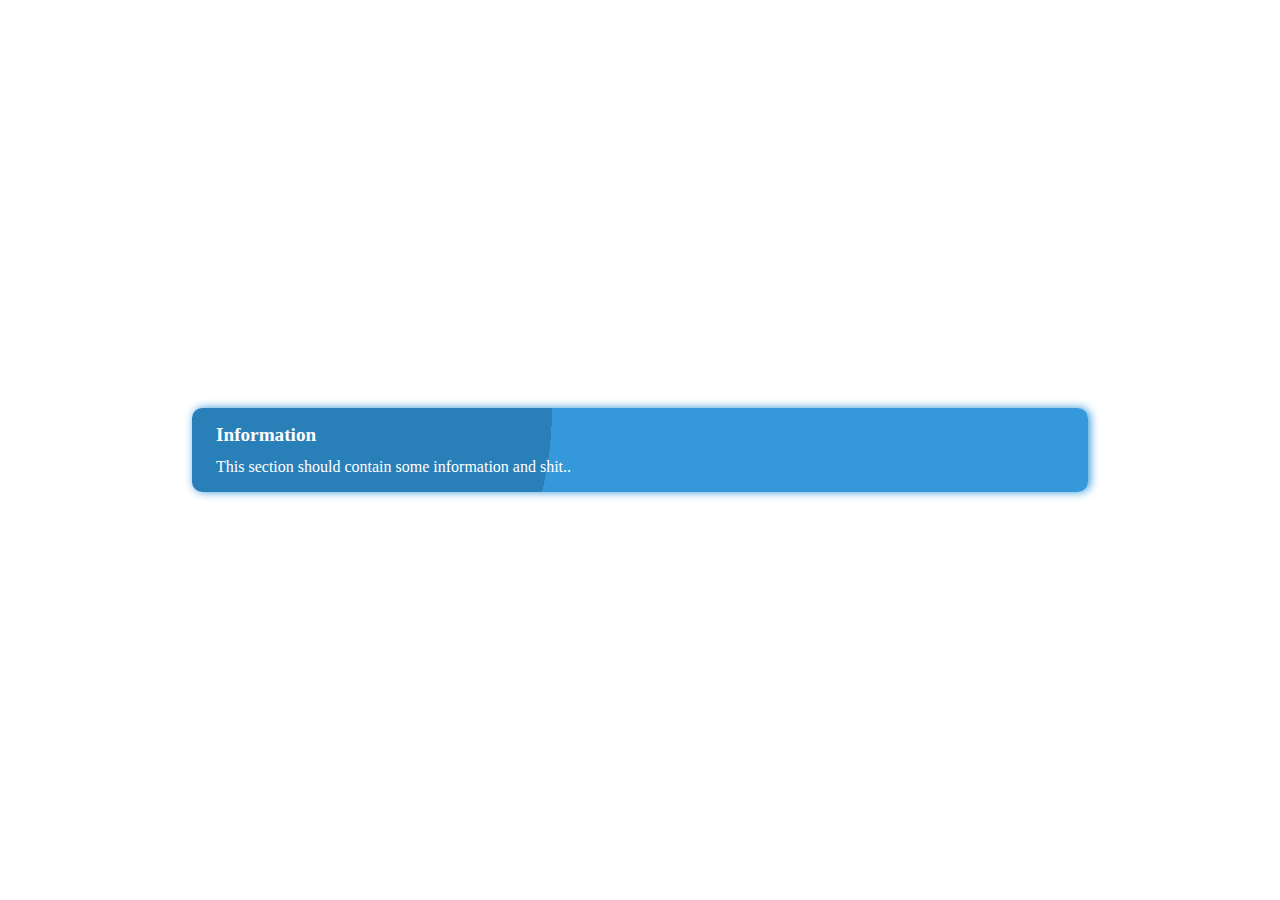
<file: index.html>
<!DOCTYPE html>
<html>
    <head>
        <link rel="stylesheet" href="style.css">
        <title>CSS Card</title>
    </head>
    <body>
        <div class="container">
            <div class="card">
                <h1>Information</h1>
                <p>This section should contain some information and shit..</p>
            </div>
        </div>
    </body>
</html>
</file>
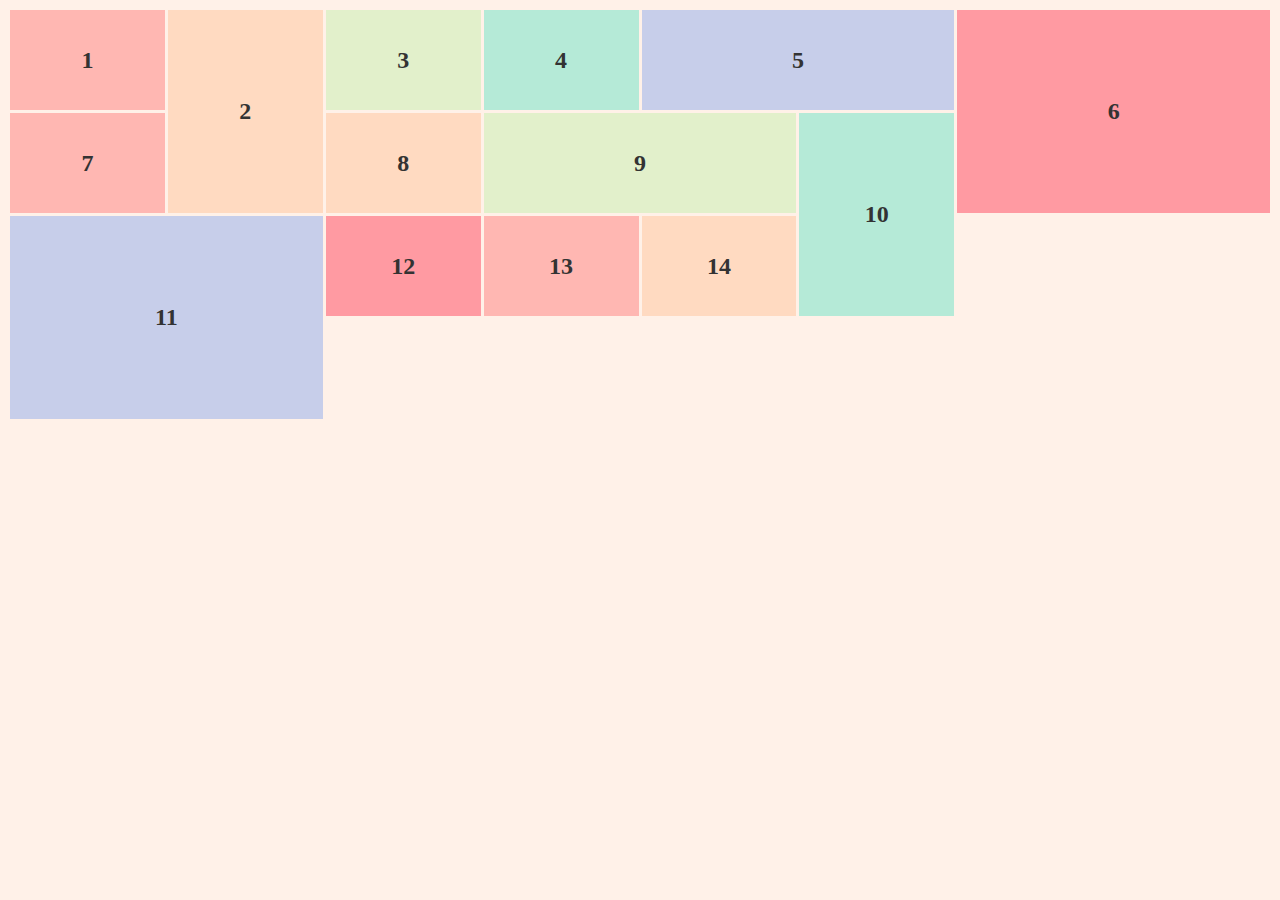
<file: CSS Grid/index.html>
<!DOCTYPE html>
<html>

<head>
    <meta charset="UTF-8">
    <meta name="viewport" content="width=device-width, initial-scale=1">
    <link rel="stylesheet" href="style.css">
    <title>Photo Grid</title>
</head>

<body>
  <div class="grid-container">
    <div>1</div>
    <div class="potrait">2</div>
    <div>3</div>
    <div>4</div>
    <div class="landscape">5</div>
    <div class="large">6</div>
    <div>7</div>
    <div>8</div>
    <div class="landscape">9</div>
    <div class="potrait">10</div>
    <div class="large">11</div>
    <div>12</div>
    <div>13</div>
    <div>14</div>
  </div>
</body>

</html>
</file>
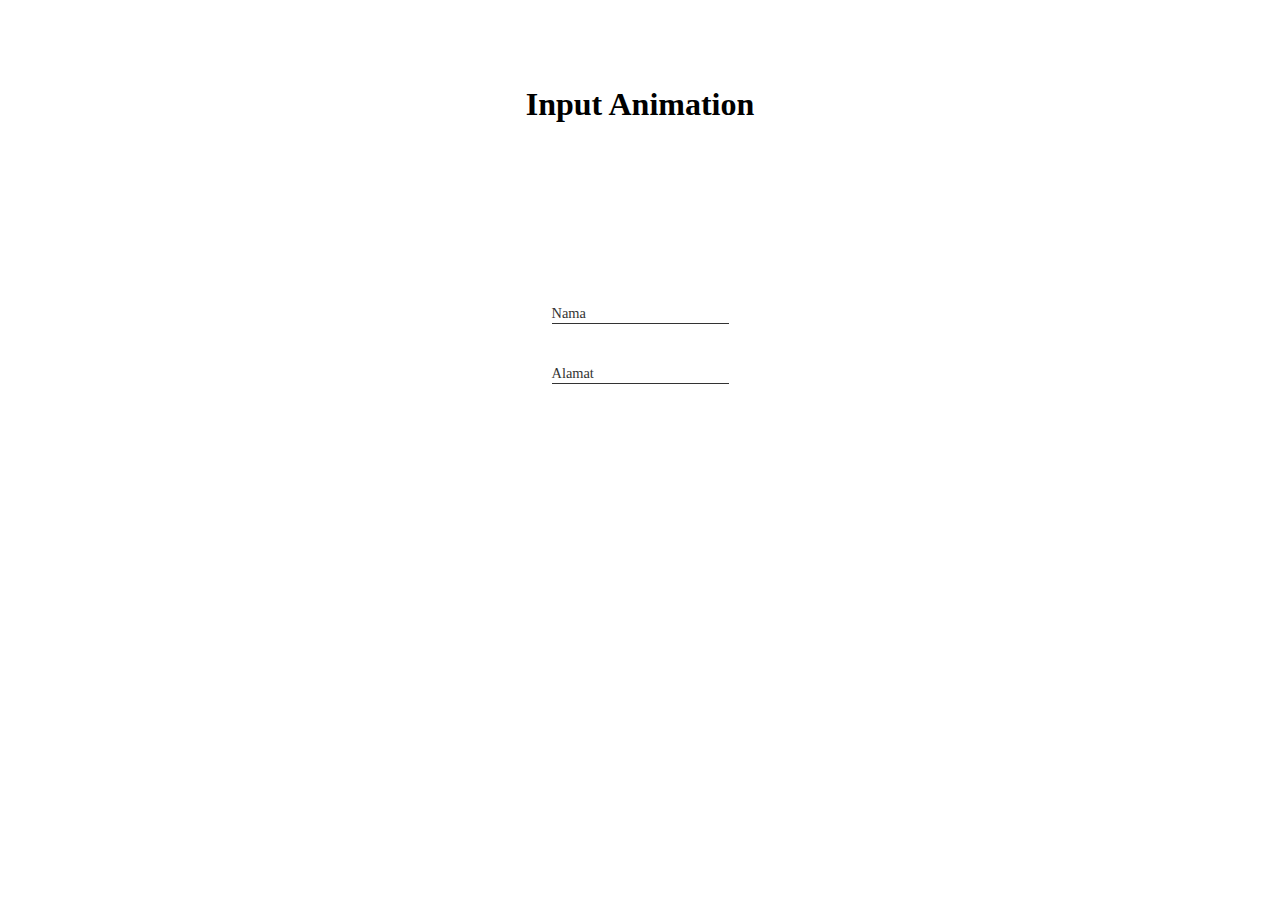
<file: Custom Input Form/index.html>
<!DOCTYPE html>
<html>

<head>
    <meta charset="UTF-8">
    <meta name="viewport" content="width=device-width, initial-scale=1">
    <title>Input Animation</title>
    <link rel="stylesheet" href="style.css">
</head>

<body>
  <h1>Input Animation</h1>
  <form class="form" action="" method="get" accept-charset="utf-8">
    <div class="form-element">
      <input type="text" name="name" id="name" autocomplete="off" required/>
      <label for="name" class="form-label"><span class="label-content">Nama</span></label>
    </div>
    <div class="form-element">
      <input type="text" name="alamat" id="alamat" autocomplete="off" required />
      <label for="alamat" class="form-label"><span class="label-content">Alamat</span></label>
    </div>
  </form>
</body>

</html>
</file>
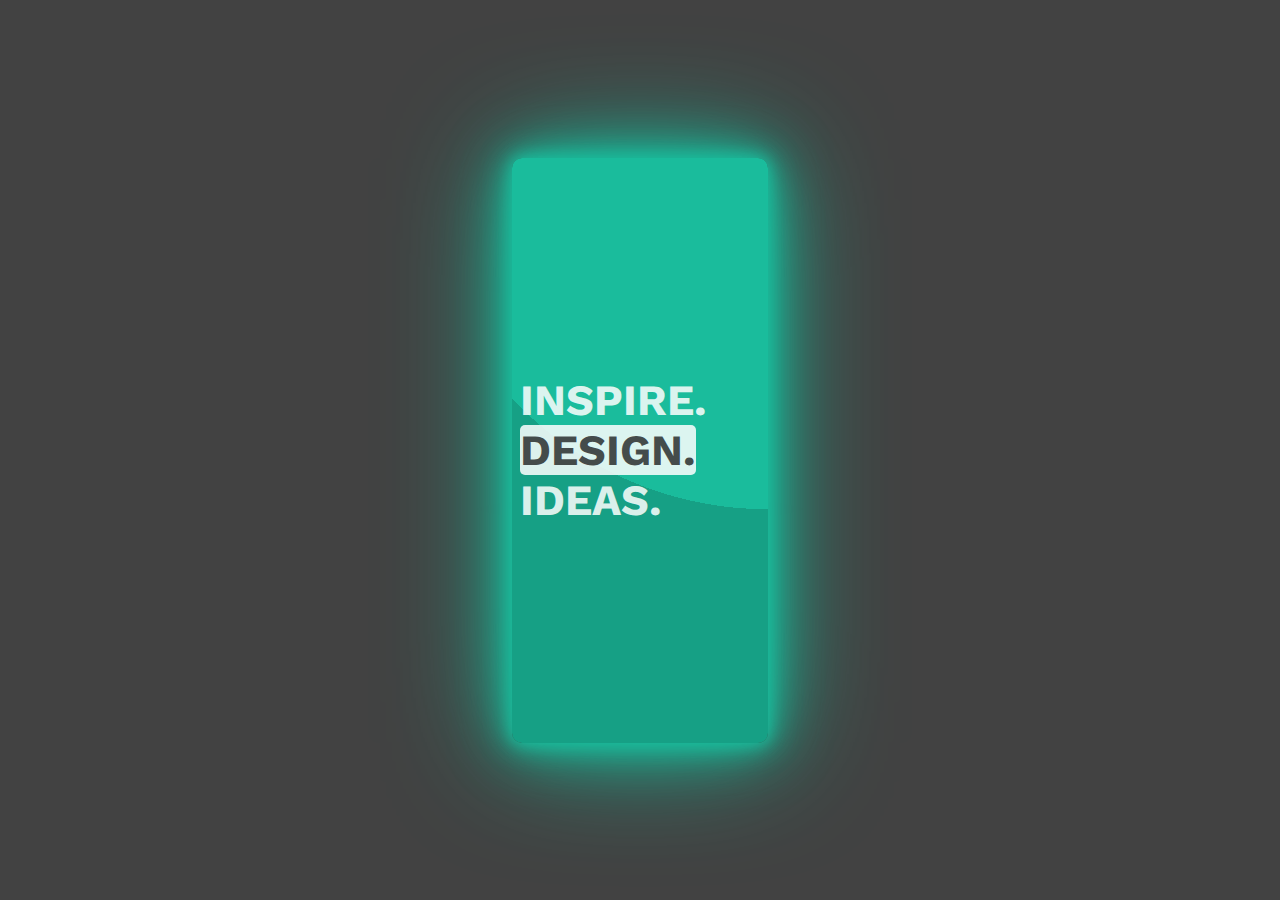
<file: Neon Background UI/index.html>
<!DOCTYPE html>
<html>

<head>
    <meta charset="UTF-8">
    <meta name="viewport" content="width=device-width, initial-scale=1">
    <link rel="stylesheet" href="style.css">
    <title>Neon Background</title>
</head>

<body>
        <div id="container">
          <div class="card">
            <h1>inspire.</h1>
            <h1><span>design.</span></h1>
            <h1>ideas.</h1>
          </div>
        </div>
</body>

</html>
</file>
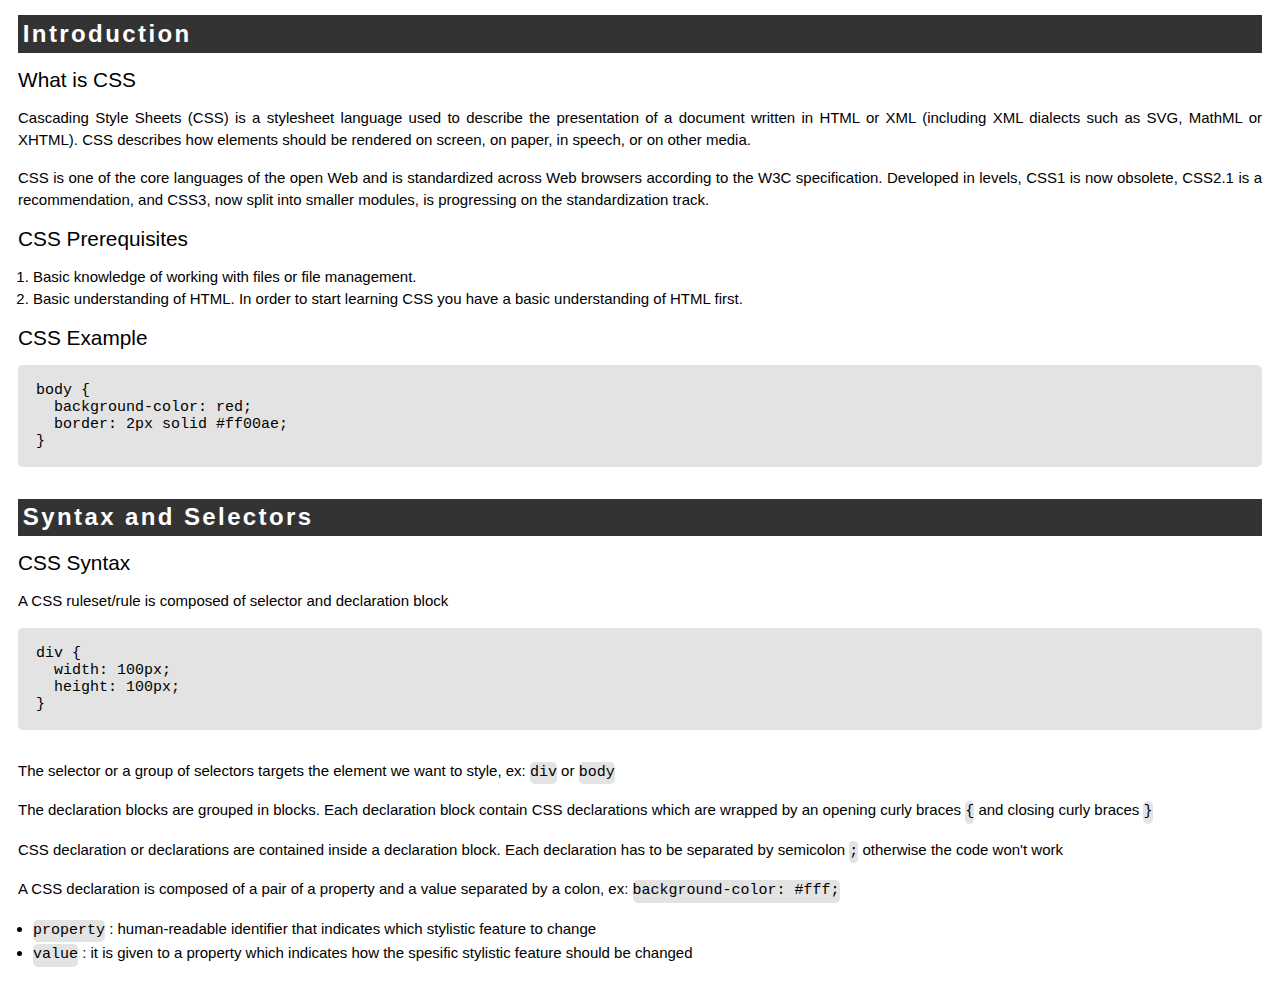
<file: Technical Docs Page/index.html>
<!DOCTYPE html>
<html>

<head>
    <meta charset="UTF-8">
    <meta name="viewport" content="width=device-width, initial-scale=1">
    <title>Cascading Style Sheet</title>
    <link rel="stylesheet" href="style.css" type="text/css" media="all" />
</head>

<body>
  <div id="main-doc">
    <section id="introduction" class="main-section">
      <header class="prim-title">
        Introduction
      </header>
      <h2 class="sec-title">What is CSS</h2>
      <p>Cascading Style Sheets (CSS) is a stylesheet language used to describe the presentation of a document written in HTML or XML (including XML dialects such as SVG, MathML or XHTML). CSS describes how elements should be rendered on screen, on paper, in speech, or on other media.</p>
      <p>CSS is one of the core languages of the open Web and is standardized across Web browsers according to the W3C specification. Developed in levels, CSS1 is now obsolete, CSS2.1 is a recommendation, and CSS3, now split into smaller modules, is progressing on the standardization track.</p>
      <h2 class="sec-title">CSS Prerequisites</h2>
      <ol class="ol-list">
        <li>Basic knowledge of working with files or file management.</li>
        <li>Basic understanding of HTML. In order to start learning CSS you have a basic understanding of HTML first.</li>
      </ol>
      <h2 class="sec-title">CSS Example</h2>
      <pre><code>
  body {
    background-color: red;
    border: 2px solid #ff00ae;
  }
      </code></pre>
    </section>
    <section id="syntax_and_selectors" class="main-section">
      <header class="prim-title">
        Syntax and Selectors
      </header>
      <h2 class="sec-title">CSS Syntax</h2>
      <p>A CSS ruleset/rule is composed of selector and declaration block
      <pre><code>
  div {
    width: 100px;
    height: 100px;
  }
      </code></pre></p>
      <p>The selector or a group of selectors targets the element we want to style, ex: <code>div</code> or <code>body</code></p>
      <p>The declaration blocks are grouped in blocks. Each declaration block contain CSS declarations which are wrapped by an opening curly braces <code>{</code> and closing curly braces <code>}</code></p>
      <p>CSS declaration or declarations are contained inside a declaration block. Each declaration has to be separated by semicolon <code>;</code> otherwise the code won't work</p>
      <p>A CSS declaration is composed of a pair of a property and a value separated by a colon, ex: <code>background-color: #fff;</code></p>
      <ul class="ol-list">
        <li><code>property</code> : human-readable identifier that indicates which stylistic feature to change</li>
        <li><code>value</code> : it is given to a property which indicates how the spesific stylistic feature should be changed</li>
      </ul>
    </section>
  </div>
</body>

</html>
</file>
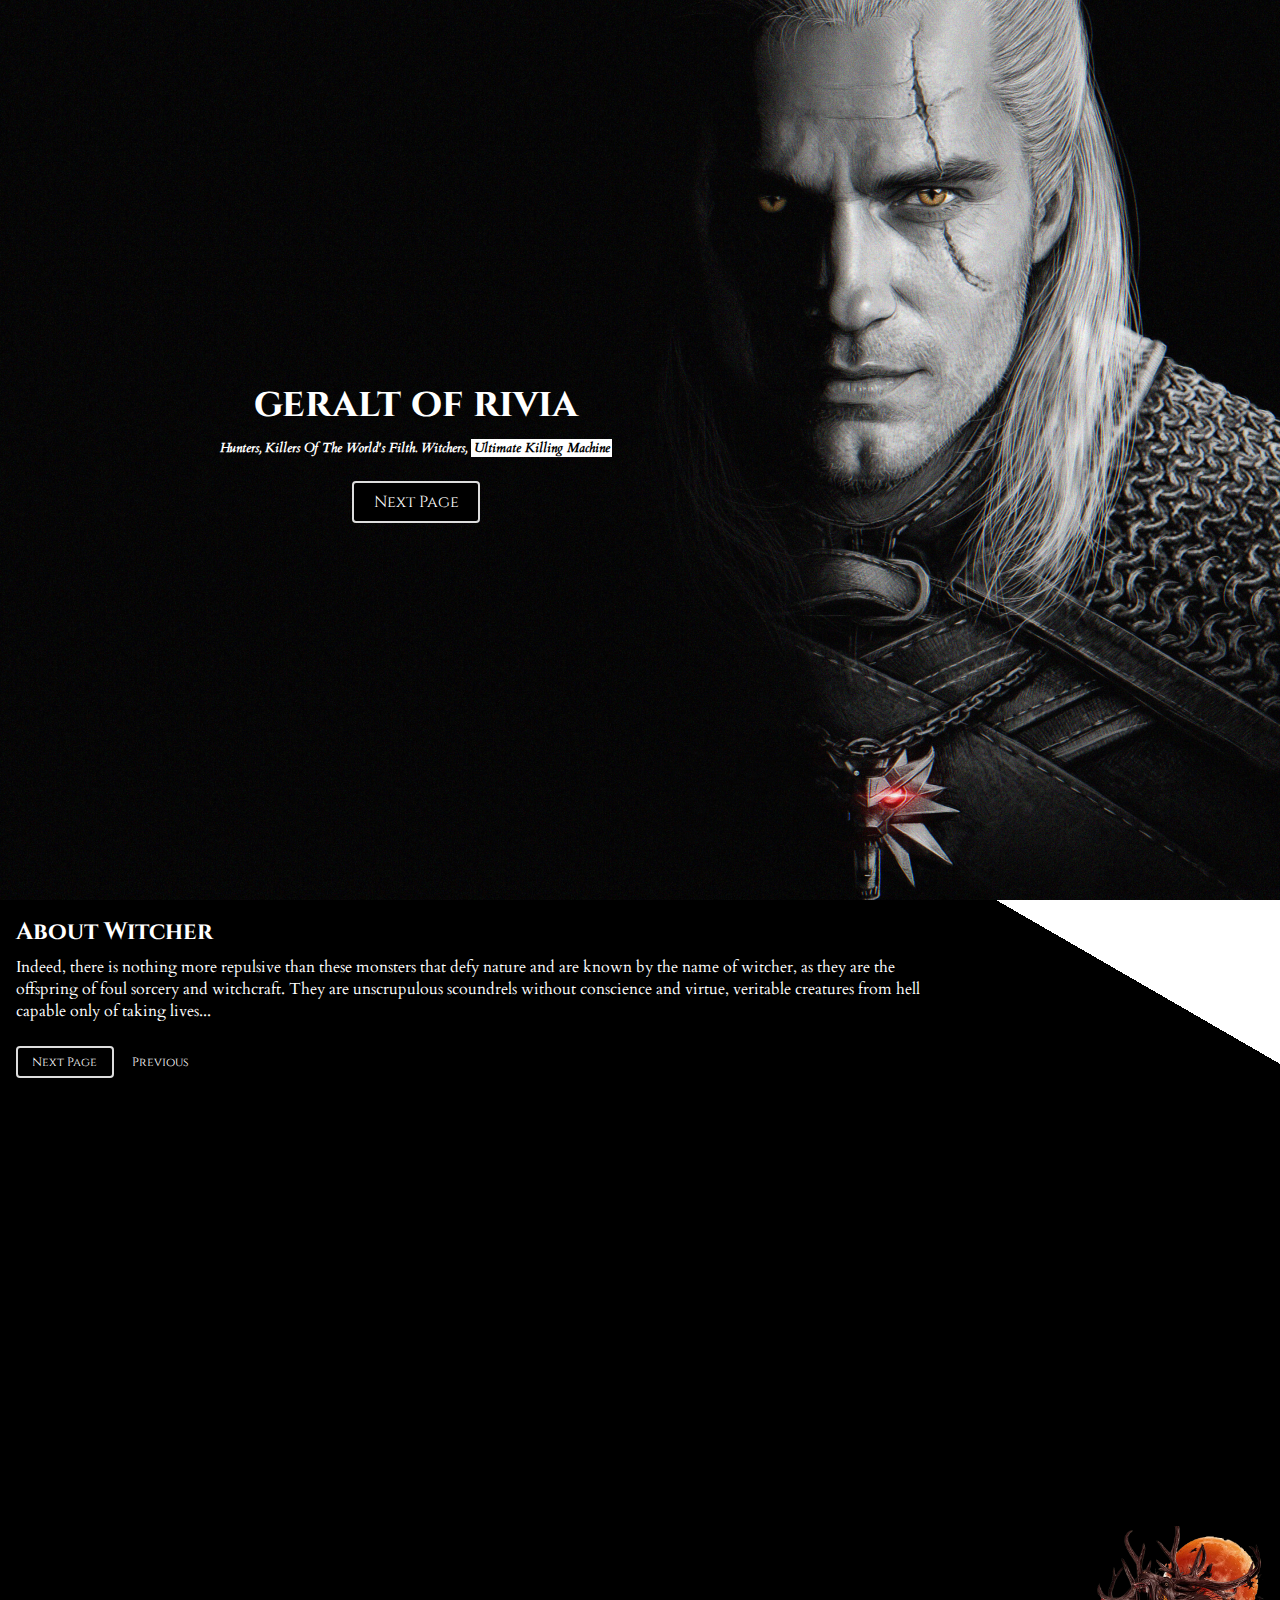
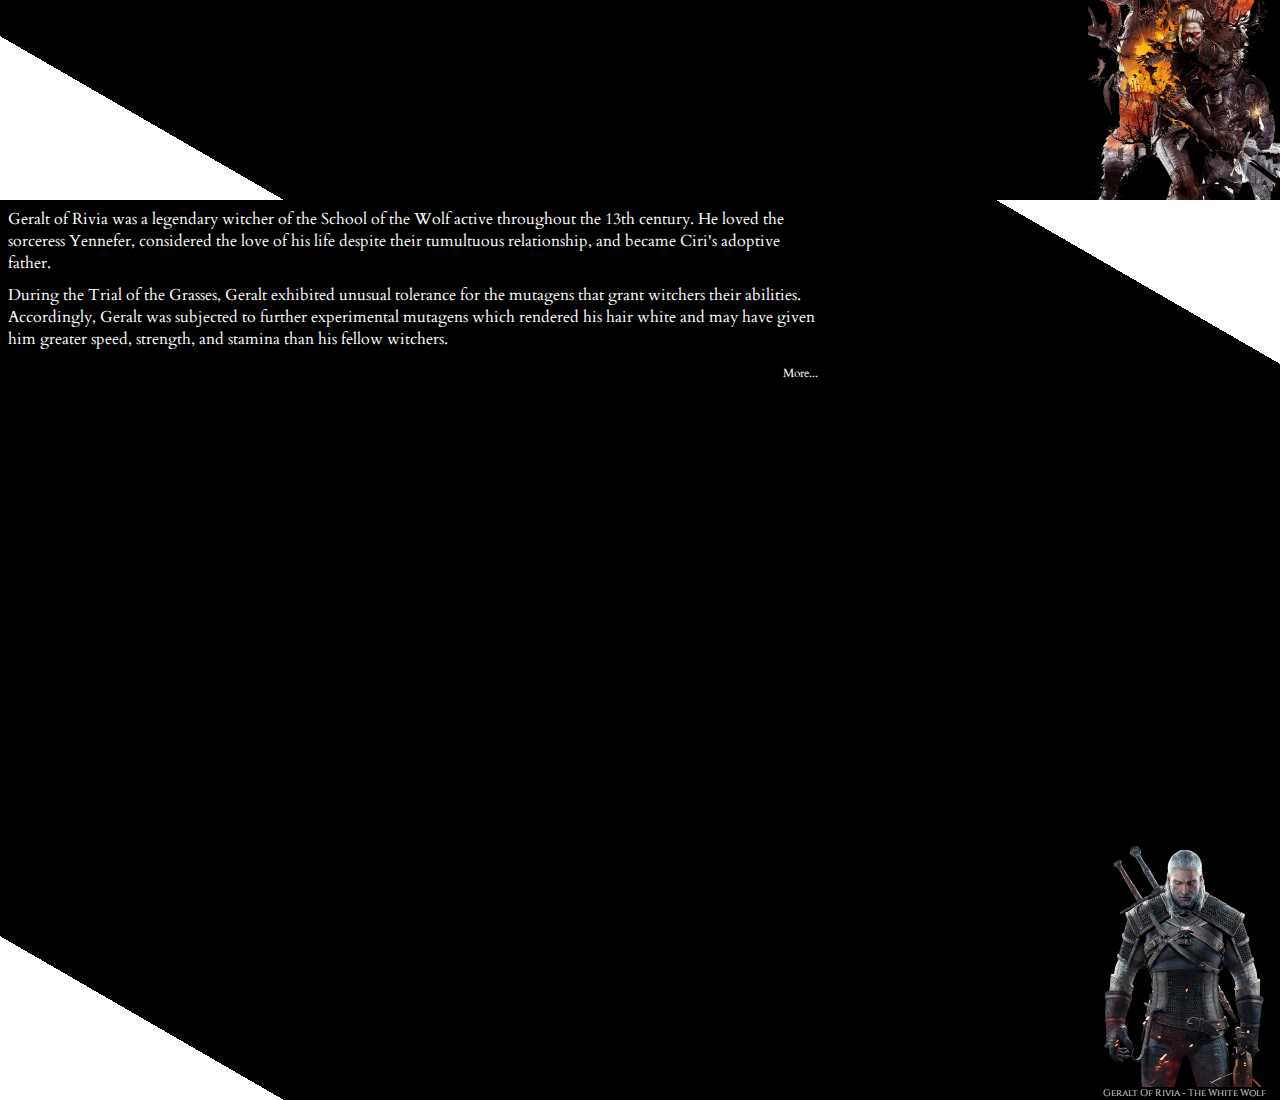
<file: Tribute Page Project/index.html>
<!DOCTYPE html>
<html lang="en">
<head>
    <meta charset="UTF-8">
    <meta name="viewport" content="width=device-width, initial-scale=1.0">
    <link rel="stylesheet" href="style.css">
    <title>Tribute to The Witcher</title>
</head>
<body>
  <div id="main">
    <section id="page-1">
      <div class="text-content">
        <h1 id="title" class="l-heading mb-1">geralt of rivia</h1>
        <h2 id="tribute-info" class="lead mb-3">hunters, killers of the world's filth. witchers, <span>ultimate killing machine</span></h2>
        <a href="#page-2" class="btn btn-primary">Next Page</a>
      </div>
    </section>
    <section id="page-2">
      <div class="container">
        <img src="./img/page-3.png" alt="witcher" />
        <div class="text-content">
          <h1 class="m-heading mb-1">About Witcher</h1>
          <p class="mb-3">Indeed, there is nothing more repulsive than these monsters that defy nature and are known by the name of witcher, as they are the offspring of foul sorcery and witchcraft. They are unscrupulous scoundrels without conscience and virtue, veritable creatures from hell capable only of taking lives... </p>
          <a href="#page-3" class="btn btn-small btn-primary">Next Page</a>
          <a href="#page-1" class="btn btn-small btn-secondary">Previous</a>
        </div>
      </div>
    </section>
    <section id="page-3">
      <div id="img-div">
        <img src="./img/page-2.png" alt="geralt-of-rivia" id="image">
        <figcaption id="img-caption">Geralt Of Rivia - The White Wolf</figcaption>
      </div>
      <div class="text-content">
        <p>Geralt of Rivia was a legendary witcher of the School of the Wolf active throughout the 13th century. He loved the sorceress Yennefer, considered the love of his life despite their tumultuous relationship, and became Ciri's adoptive father.</p>
        <p>During the Trial of the Grasses, Geralt exhibited unusual tolerance for the mutagens that grant witchers their abilities. Accordingly, Geralt was subjected to further experimental mutagens which rendered his hair white and may have given him greater speed, strength, and stamina than his fellow witchers.</p>
        <a href="https://witcher.fandom.com/wiki/Geralt_of_Rivia" id="tribute-link" class="btn btn-small btn-secondary" target="_blank">More...</a>
      </div>
    </section>
  </div>
  <script src="https://cdn.freecodecamp.org/testable-projects-fcc/v1/bundle.js" type="text/javascript" charset="utf-8"></script>
</body>
</html>
</file>
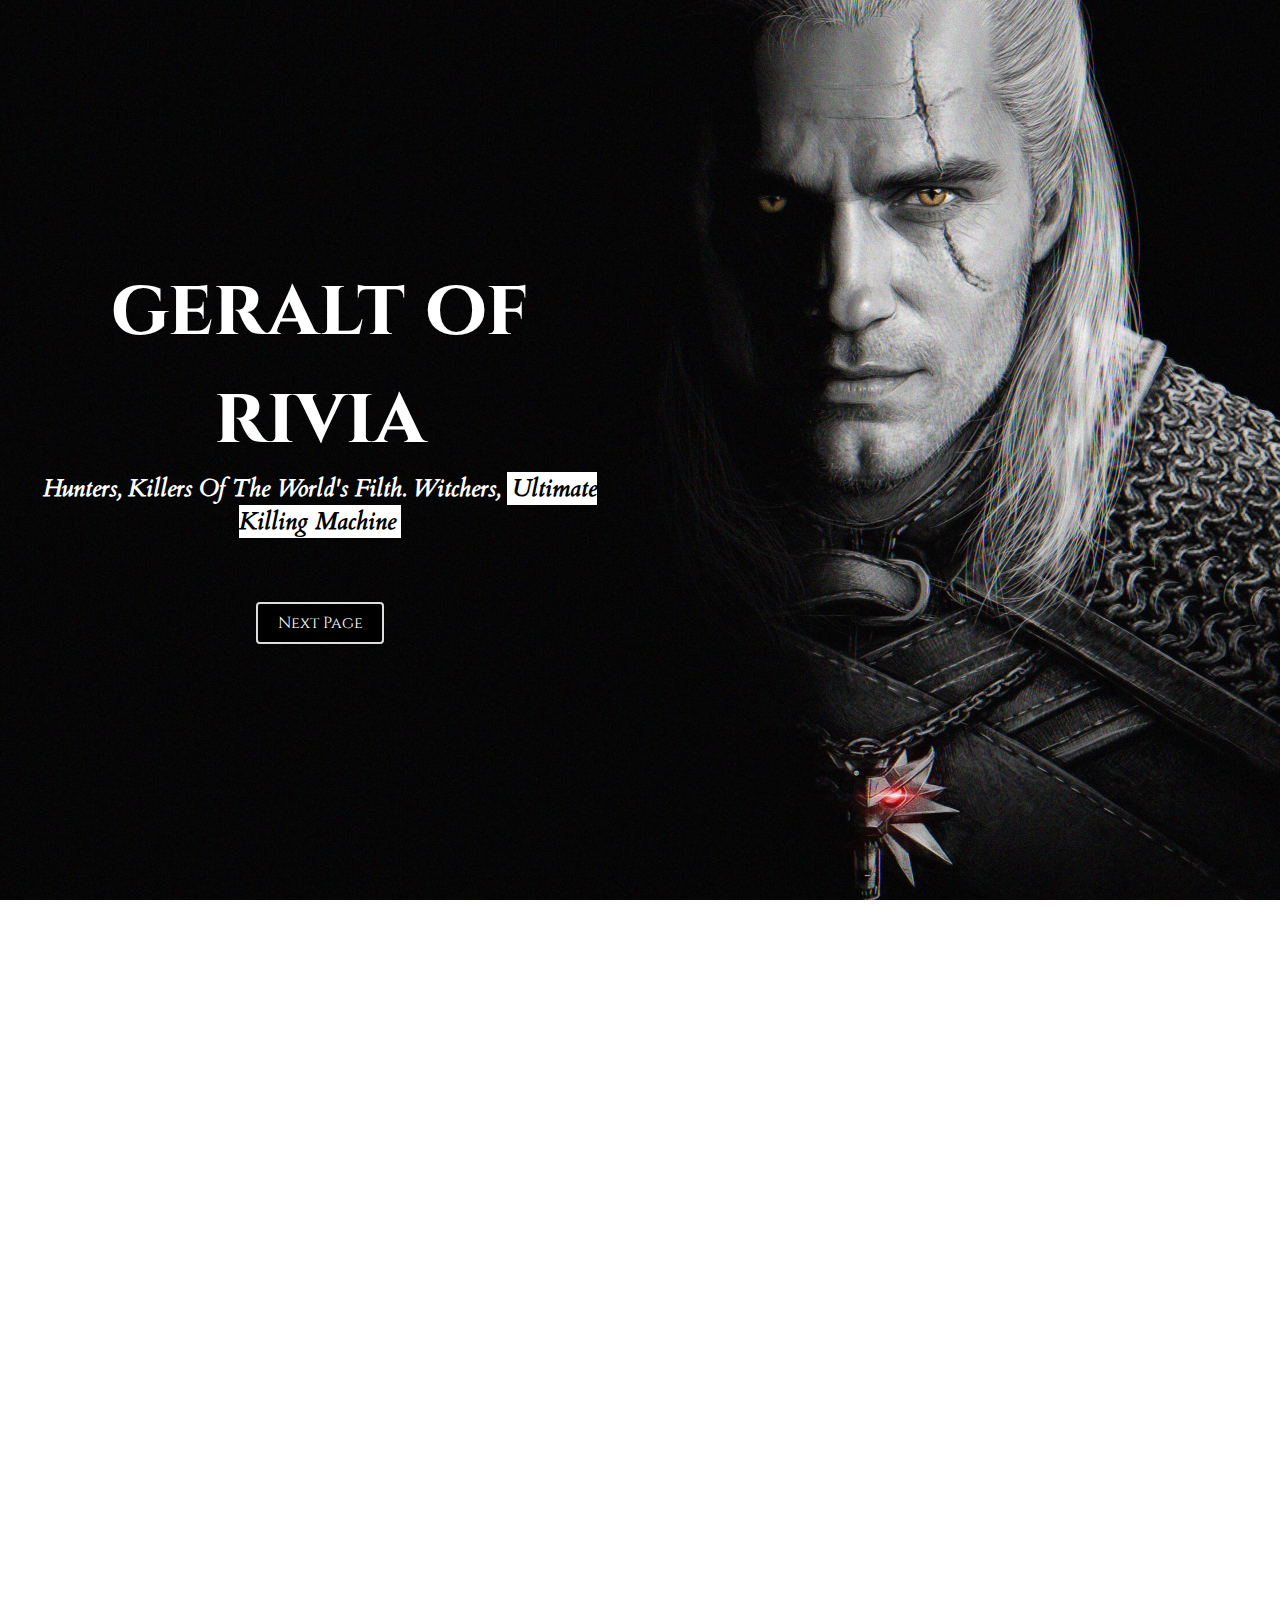
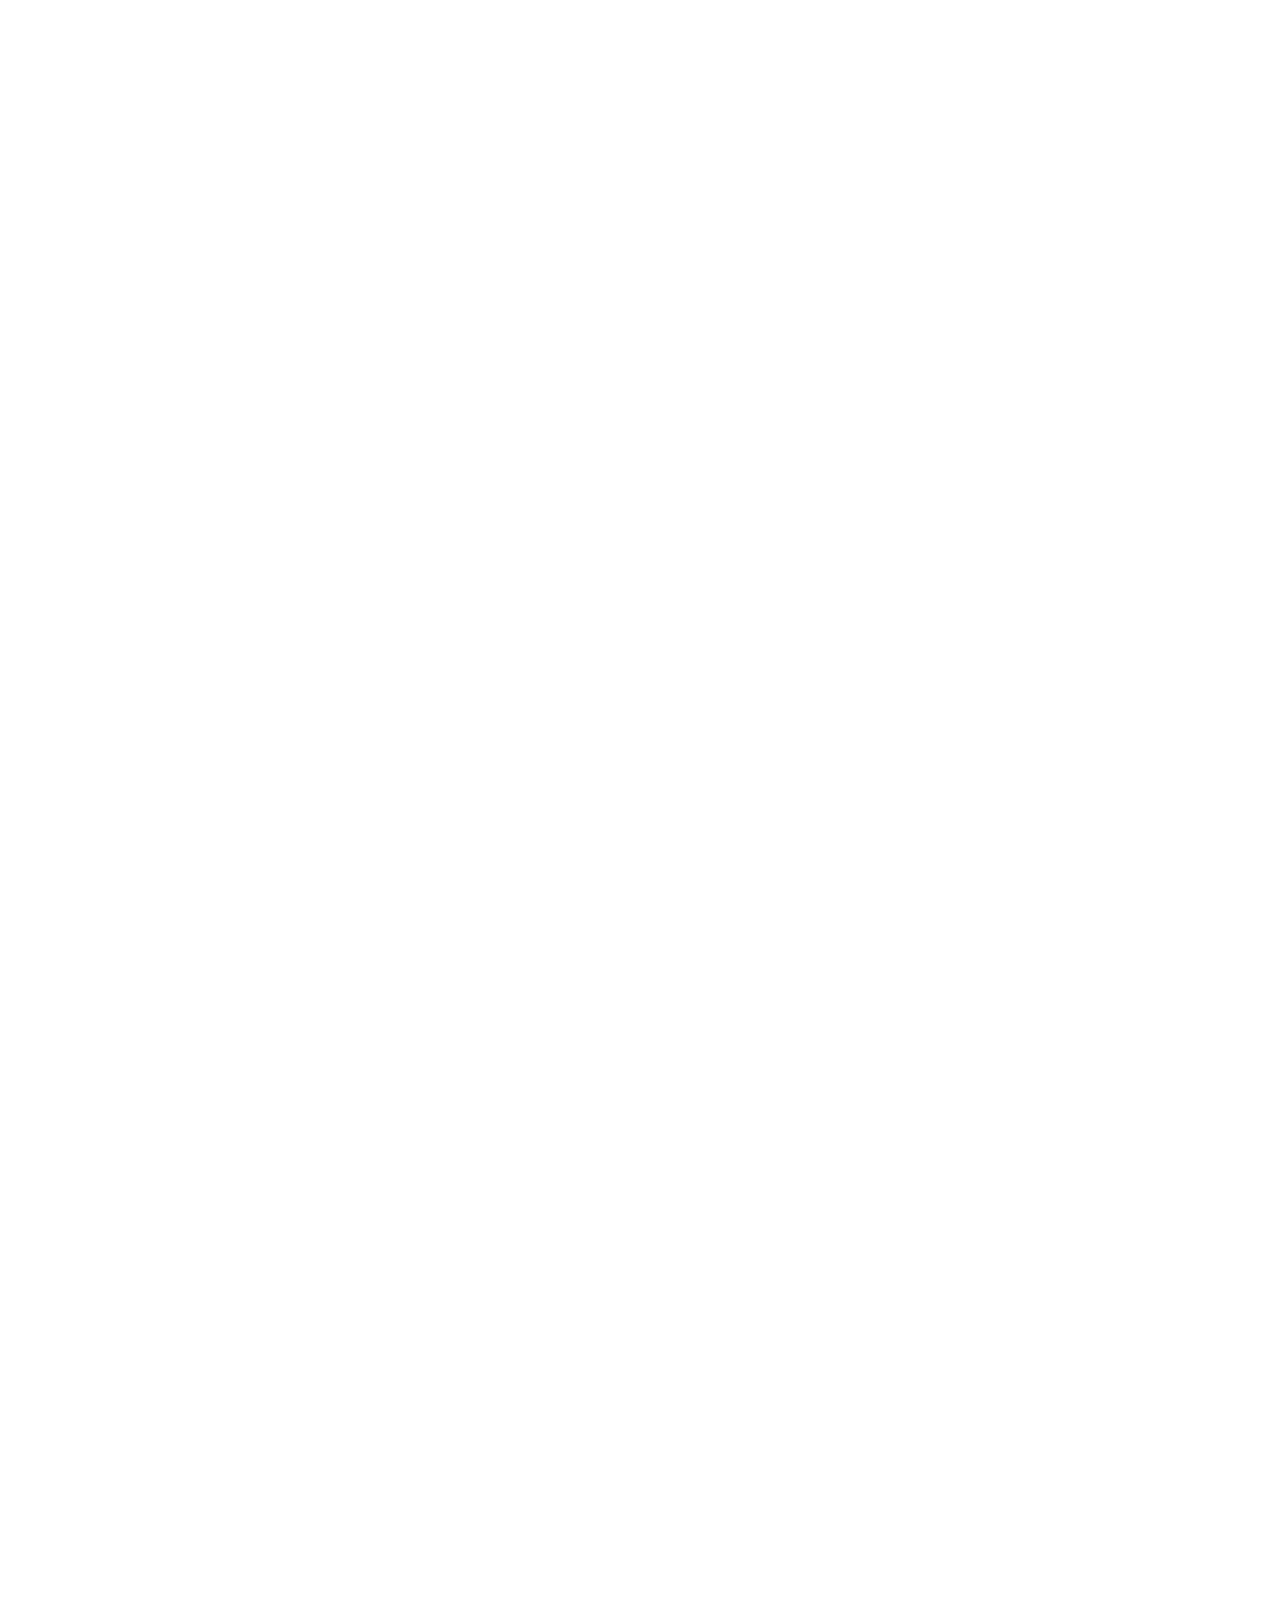
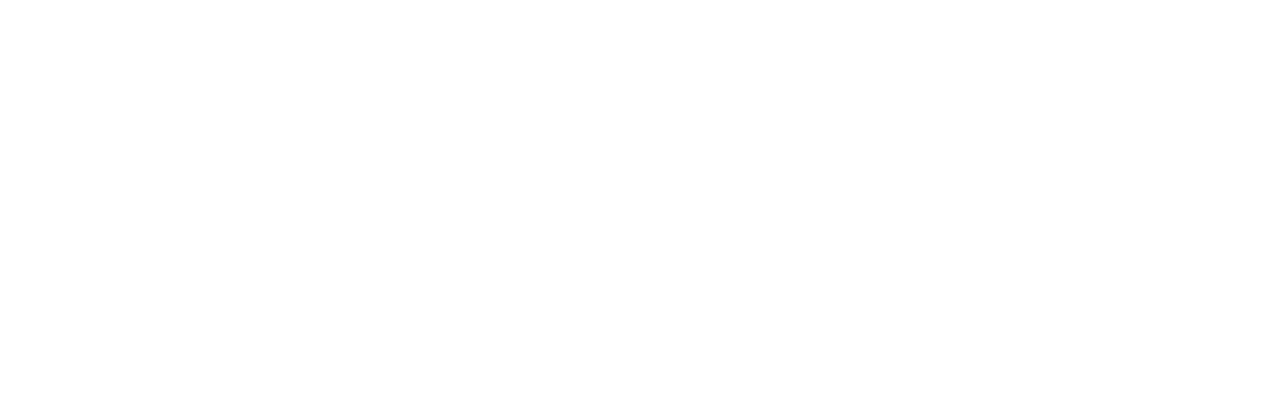
<file: tribute-project/index.html>
<!DOCTYPE html>
<html lang="en">
<head>
    <meta charset="UTF-8">
    <meta name="viewport" content="width=device-width, initial-scale=1.0">
    <link rel="stylesheet" href="style.css">
    <title>Tribute to The Witcher</title>
</head>
<body>
    <section id="page-1">
        <div class="text-content">
            <h1 class="l-heading">geralt of rivia</h1>
            <h2 class="lead">hunters, killers of the world's filth. witchers, <span>ultimate killing machine</span></h2>
            <a href="#page-2" class="btn btn-primary">Next Page</a>
        </div>
    </section>
    <section id="page-2"></section>
    <section id="page-3"></section>
    <section id="page-4"></section>
</body>
</html>
</file>
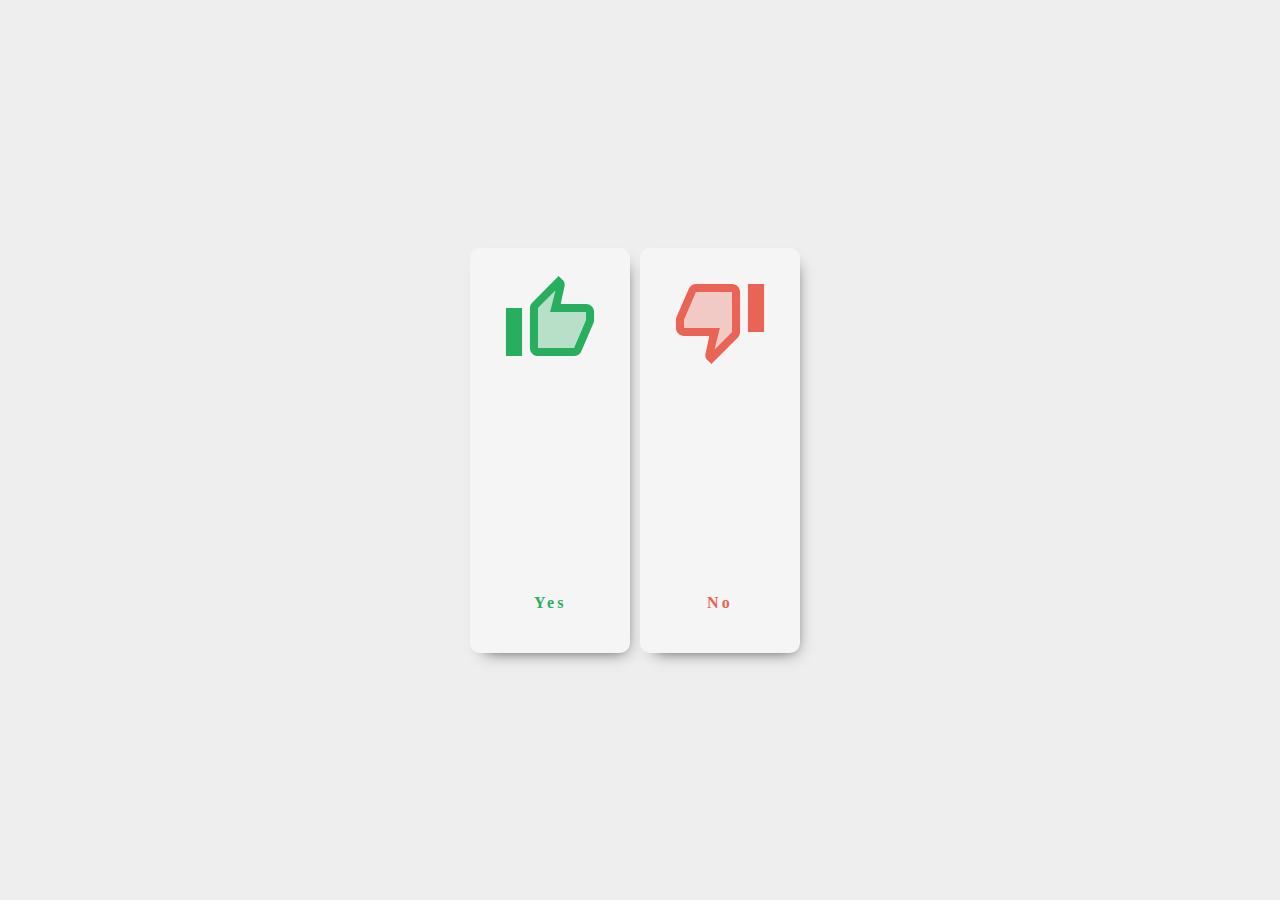
<file: UI Card/index.html>
<!DOCTYPE html>
<html>

<head>
  <link href="https://fonts.googleapis.com/icon?family=Material+Icons+Two+Tone" rel="stylesheet">
  <link href="style.css" rel="stylesheet">
  <title>UI Card</title>
</head>

<body>
  <div class="container">
    <div class="cards">
      <div class="card green-card">
        <i class="material-icons-two-tone green">thumb_up</i>
        <p>Yes</p>
      </div>
      <div class="card red-card">
        <i class="material-icons-two-tone red">thumb_down</i>
        <p>No</p>
      </div>
    </div>
  </div>
</body>

</html>
</file>
<file: style.css>
*,
*:before,
*:after {
  margin: 0;
  padding: 0;
  box-sizing: border-box;
}

.container {
  display: flex;
  justify-content: center;
  align-items: center;
  height: 100vh;
  padding: 2rem;
  background: #fff;
}

.container>.card {
  padding: 1em 1.5em;
  border-radius: 10px;
  width: 70vw;
  background: radial-gradient(circle at left top, #2980b9 40%, #3498db 40%);
  color: #fff;
  box-shadow: 2px 0 10px 0 #3498db;
}

.container>.card>h1 {
  margin-bottom: 0.6em;
  font-size: 1.2em;
}
</file>
<file: CSS Grid/style.css>
*,
*:before,
*:after {
  margin: 0;
  padding: 0;
  box-sizing: border-box;
}

body {
  background: #fff1e8;
  color: #333;
  font-style: 16px;
  padding: 10px;
}

.grid-container {
  display: grid;
  grid-template-columns: repeat(auto-fit, minmax(150px, 1fr));
  grid-auto-rows: 100px;
  grid-gap: 3px;
  grid-auto-flow: dense;
}

.grid-container > div {
  /*border: 2px solid black;*/
  display: flex;
  justify-content: center;
  align-items: center;
  font-size: 1.5rem;
  font-weight: 750;
}

.landscape {
  grid-column: span 2;
}

.potrait {
  grid-row: span 2;
}

.large {
  grid-column: span 2;
  grid-row: span 2;
}

.grid-container > div:nth-child(6n) {
  background: #FF9AA2;
}

.grid-container > div:nth-child(6n-5) {
  background: #FFB7B2;
}

.grid-container>div:nth-child(6n-4) {
  background: #FFDAC1;
}

.grid-container>div:nth-child(6n-3) {
  background: #E2F0CB;
}

.grid-container>div:nth-child(6n-2) {
  background: #B5EAD7;
}

.grid-container>div:nth-child(6n-1) {
  background: #C7CEEA;
}
</file>
<file: Custom Input Form/style.css>
*,
*:before,
*:after {
  padding: 0;
  margin: 0;
  box-sizing: border-box;
}

body {
  display: flex;
  flex-direction: column;
  align-items: center;
  justify-content: space-around;
  height: 500px;
}

.form > .form-element {
  position: relative;
  margin-bottom: 30px;
}

.form > .form-element > input {
  border: 0;
  outline: none;
  height: 30px;
  border-bottom: 1px solid #333;
}

.form > .form-element > .form-label {
  display: inline-block;
  width: 0%;
  position: absolute;
  bottom: 0;
  left: 0;
  border-bottom: 2px solid blue;
  transition: 0.5s ease;
}

.form > .form-element > .form-label > .label-content{
  position: relative;
  top: 0;
  font-size: 0.9rem;
  color: #333;
  transition: 0.5s ease;
}

/*Animation*/
.form > .form-element > input:focus + .form-label,
.form > .form-element > input:valid + .form-label {
  width: 100%;
}

.form > .form-element > input:focus + .form-label > .label-content,
.form > .form-element > input:valid + .form-label > .label-content {
  top: -25px;
  font-size: 0.7rem;
  color: blue;
}
</file>
<file: Neon Background UI/style.css>
@import url('https://fonts.googleapis.com/css?family=Work+Sans:800&display=swap');

/*Variable*/
:root {
  --dark: #424242;
  --light: #f6f6f6;

  --green-dark: #16a085;
  --green-light: #1abc9c;
  --blue-dark: #2980b9;
  --blue-light: #3498db;
  --violet-dark: #8e44ad;
  --violet-light: #9b59b6;
  --orange-dark: #f39c12;
  --orange-light: #f1c40f;
}

#container {
  --root-bg: var(--dark);
}

.card {
  --bg-dark: var(--green-dark);
  --bg-light: var(--green-light);
}

/*CSS*/

*,
*:before,
*:after {
  margin: 0;
  padding: 0;
  box-sizing: border-box;
}

body {
  font-family: 'Work Sans';
}

#container {
  display: flex;
  justify-content: center;
  align-items: center;
  height: 100vh;
  width: 100vw;
  background: var(--root-bg);
}

#container>.card {
  display: flex;
  flex-direction: column;
  justify-content: center;
  width: 20vw;
  height: 65vh;
  padding: 0.5em;
  background: radial-gradient(circle at top right, var(--bg-light) 55%, var(--bg-dark) 55%);
  border-radius: 10px;
  box-shadow: 0px 0px 15px var(--bg-light), 0px 0px 30px var(--bg-light), 0px 0px 60px var(--bg-light), 0px 0px 120px var(--bg-light);
  animation: change-color 6s ease-in-out infinite;
}

.card h1 {
  font-size: 2.7em;
  text-transform: uppercase;
  color: rgba(255, 255, 255, 0.85);
}

.card h1>span {
  color: rgba(0, 0, 0, 0.7);
  background: rgba(255, 255, 255, 0.85);
  border-radius: 5px;
}

/*Animation*/
@keyframes change-color {
  25% {
    --bg-dark: var(--blue-dark);
    --bg-light: var(--blue-light);
  }

  50% {
    --bg-dark: var(--violet-dark);
    --bg-light: var(--violet-light);
  }

  75% {
    --bg-dark: var(--orange-dark);
    --bg-light: var(--orange-light);
  }

  100% {
    --bg-dark: var(--green-dark);
    --bg-light: var(--green-light);
  }
}

/* Media Queries */
@media(max-width: 400px) {
  #container > .card {
    width: 60vw;
  }
}
</file>
<file: Technical Docs Page/style.css>
*,
*::before,
*::after {
  margin: 0;
  padding: 0;
  box-sizing: border-box;
}

body {
  font-family: 'Segoe UI', Tahoma, Geneva, Verdana, sans-serif;
  font-size: 15px;
}

p, li {
  line-height: 1.5em;
  text-align: justify;
}

pre, code {
  display: inline-block;
  background: #e3e3e3;
  border-radius: 5px;
}

/*Utility Class*/
.ol-list {
  padding-left: 1em;
}

.prim-title {
  font-size: 1.5rem;
  font-weight: 550;
  background: #333;
  color: #fff;
  padding: 0.2em 0.2em;
  letter-spacing: 0.1em;
}

.sec-title {
  font-size: 1.3rem;
  font-weight: 450;
}

#main-doc {
  display: grid;
  grid-template-columns: repeat(4, minmax(50px, 1fr));
  grid-auto-rows: auto;
  grid-row-gap: 2rem;
  padding: 1em 1.2em;
}

.main-section {
  display: grid;
  grid-template-columns: repeat(4, minmax(50px, 1fr));
  grid-auto-rows: auto;
  grid-row-gap: 1em;
  grid-column: 1 / -1;
}

.main-section > * {
  grid-column: 1 / -1;
}
</file>
<file: UI Card/style.css>
* {
  margin: 0;
  padding: 0;
  box-sizing: border-box;
}

body {
  background: #eee;
  width: 100vw;
  height: 100vh;
}

.container {
  display: flex;
  justify-content: center;
  align-items: center;
  height: 100%;
}

.cards {
  display: flex;
  flex-wrap: wrap;
  justify-content: center;
}

.card {
  padding: 1.5em 2em;
  margin-right: 0.6em;
  border-radius: 10px;
  height: 45vh;
  position: relative;
  background: #f5f5f5;
  box-shadow: 5px 8px 15px -10px #333;
}

.card i {
  font-size: 6em;
}

.card p {
  position: absolute;
  left: 50%;
  bottom: 10%;
  transform: translateX(-50%);
  font-weight: 650;
  letter-spacing: 0.2em;
}


/* Coloring */
.green-card,
.red-card {
  transition: 0.5s;
}

.green-card:hover {
  background: #7fe2a9;
  transform: scale(1.04);
  box-shadow: 5px 8px 15px -10px #333, 5px 8px 20px -8px #27ae60;
}

.green-card p {
  color: #27ae60;
}

.green {
  transition: 0.2s;
  filter: invert(50%) sepia(88%) saturate(391%) hue-rotate(92deg) brightness(93%) contrast(87%);
}

.green-card:hover .green {
  filter: invert(38%) sepia(21%) saturate(1320%) hue-rotate(92deg) brightness(100%) contrast(95%);
}

.red-card:hover {
  background: #f4aaa2;
  transform: scale(1.04);
  box-shadow: 5px 8px 15px -10px #333, 5px 8px 20px -8px #f7c2bc;
}

.red-card p {
  color: #ea6355;
}

.red {
  transition: 0.2s;
  filter: invert(62%) sepia(69%) saturate(2924%) hue-rotate(322deg) brightness(91%) contrast(102%);
}

.red-card:hover .red {
  filter: invert(20%) sepia(46%) saturate(4598%) hue-rotate(351deg) brightness(96%) contrast(95%);
}

/* Media Queries */
@media(max-height: 500px) {
  .card {
    height: 75vh;
  }
}
</file>
<file: Tribute Page Project/style.css>
@import url('https://fonts.googleapis.com/css?family=Cinzel&display=swap');
@import url('https://fonts.googleapis.com/css?family=Cardo:400,400i&display=swap');

/* CSS Reset */
*, *:before, *:after {
  margin: 0;
  padding: 0;
  box-sizing: border-box;
}

/* General Set */
body {
  font-family: 'Cinzel', serif;
  font-size: 16px;
  overflow: hidden;
}
section {
  height: 100vh;
}

/* Utility Classes */
.l-heading {
  font-size: 2.5em;
}

.m-heading {
  font-size: 1.5em;
}

.lead {
  font-size: 0.8em;
}

.mb-1 {
  margin-bottom: 0.5rem;
}

.mb-2 {
  margin-bottom: 1rem;
}

.mb-3 {
  margin-bottom: 1.5rem;
}

.btn {
  display: inline-block;
  border: 2px solid #ddd;
  padding: 0.5em 1.2em;
  text-decoration: none;
  border-radius: 4px;
  outline: none;
}

.btn-small {
  font-size: 0.75em;
}

.btn-primary {
  background: #000;
  color: #fff;
  transition: 0.2s;
}

.btn-primary:hover {
  background: #fff;
  color: #000;
}

.btn-secondary {
  border: none;
  color: #fff;
}

/* Page 1 */
#page-1 {
  background: url(./img/background-page-1.jpg) no-repeat center center/cover;
  color: #fff;
}

#page-1 > .text-content {
  display: flex;
  flex-direction: column;
  justify-content: center;
  align-items: center;
  max-width: 65vw;
  text-align: center;
  height: 100%;
  padding: 0.6em;
}

#page-1 h2.lead {
  font-family: 'Cardo';
  font-style: italic;
  text-transform: capitalize;
}

#page-1 h2.lead > span {
  background: #fff;
  color: #000;
  padding: 0 0.2em;
}

/* Page 2 */
#page-2 {
  background: linear-gradient(30deg, rgba(255, 255, 255, 1) 10%, rgba(0, 0, 0, 1) 10%, rgba(0, 0, 0, 1) 90%, rgba(255, 255, 255, 1) 90%);
  color: #fff;
}

#page-2 > .container {
  position: relative;
  width: 100%;
  height: 100%;
  padding: 1em;
}

#page-2 > .container > img {
  width: 12rem;
  position: absolute;
  bottom: 0;
  right: 0;
}

#page-2 > .container > .text-content {
  width: 75%;
}

#page-2 > .container > .text-content p {
  font-size: 1em;
  font-family: 'Cardo';
  text-align: left;
}

/* Page 3 */
#page-3 {
  background: linear-gradient(30deg, rgba(255, 255, 255, 1) 10%, rgba(0, 0, 0, 1) 10%, rgba(0, 0, 0, 1) 90%, rgba(255, 255, 255, 1) 90%);
  color: #fff;
  position: relative;
}

#page-3 > #img-div {
  position: absolute;
  width: 12rem;
  right: 0;
  bottom: 0;
}

#page-3 > #img-div > #image {
  width: 100%;
  height: auto;
  max-width: 10rem;
  margin: 0 auto;
  display: block;
}

#img-div > #img-caption {
  font-size: 0.6rem;
  text-align: center;
}

#page-3 > .text-content {
  font-family: 'Cardo';
  width: 65%;
  padding: 0.5rem;
  position: relative;
}

#page-3 > .text-content > #tribute-link {
  position: absolute;
  right: 0;
}

#page-3 > .text-content > p {
  margin-bottom: 0.6rem;
}

/* Media Queries */
/* Portrait and Landscape */
/*@media (max-width: 641px) {
  #page-1>.text-content {
    max-width: 60vw;
  }
  
  .l-heading {
    font-size: 2.5em;
    margin-bottom: 0.7em;
  }
  
  .lead {
    font-size: 0.8em;
  }
}*/
</file>
<file: tribute-project/style.css>
@import url('https://fonts.googleapis.com/css?family=Cinzel&display=swap');
@import url('https://fonts.googleapis.com/css?family=Cardo:400,400i&display=swap');

/* CSS Reset */
*, *:before, *:after {
  margin: 0;
  padding: 0;
  box-sizing: border-box;
}

/* General Set */
body {
  font-family: 'Cinzel', serif;
  overflow: hidden;
}
section {
  height: 100vh;
}

/* Utility Classes */
.l-heading {
  font-size: 5em;
}

.lead {
  font-size: 1.5em;
}

.btn {
  display: inline-block;
  /*width: 150px;*/
  border: 2px solid #ddd;
  padding: 0.5em 1.2em;
  text-decoration: none;
  border-radius: 4px;
}

.btn-primary {
  background: #000;
  color: #fff;
  transition: 0.2s;
  outline: none;
}

.btn-primary:hover {
  background: #fff;
  color: #000;
}


/* Page 1 */
#page-1 {
  background: url(./img/background-page-1.jpg) no-repeat center center/cover;
  color: #fff;
}

#page-1 > .text-content {
  display: flex;
  flex-direction: column;
  justify-content: center;
  align-items: center;
  max-width: 50vw;
  text-align: center;
  height: 100%;
  padding: 0.6em;
}

#page-1 h2.lead {
  font-family: 'Cardo';
  font-style: italic;
  text-transform: capitalize;
  margin-bottom: 2.7em;
}

#page-1 h2.lead > span {
  background: #fff;
  color: #000;
  padding: 0 0.2em;
}

/* Media Queries */
@media(max-width: 500px) {
  #page-1 > .text-content {
    max-width: 65vw;
  }
  
  .l-heading {
    font-size: 2.5em;
  }
  
  .lead {
    font-size: 0.8em;
  }
}
</file>
